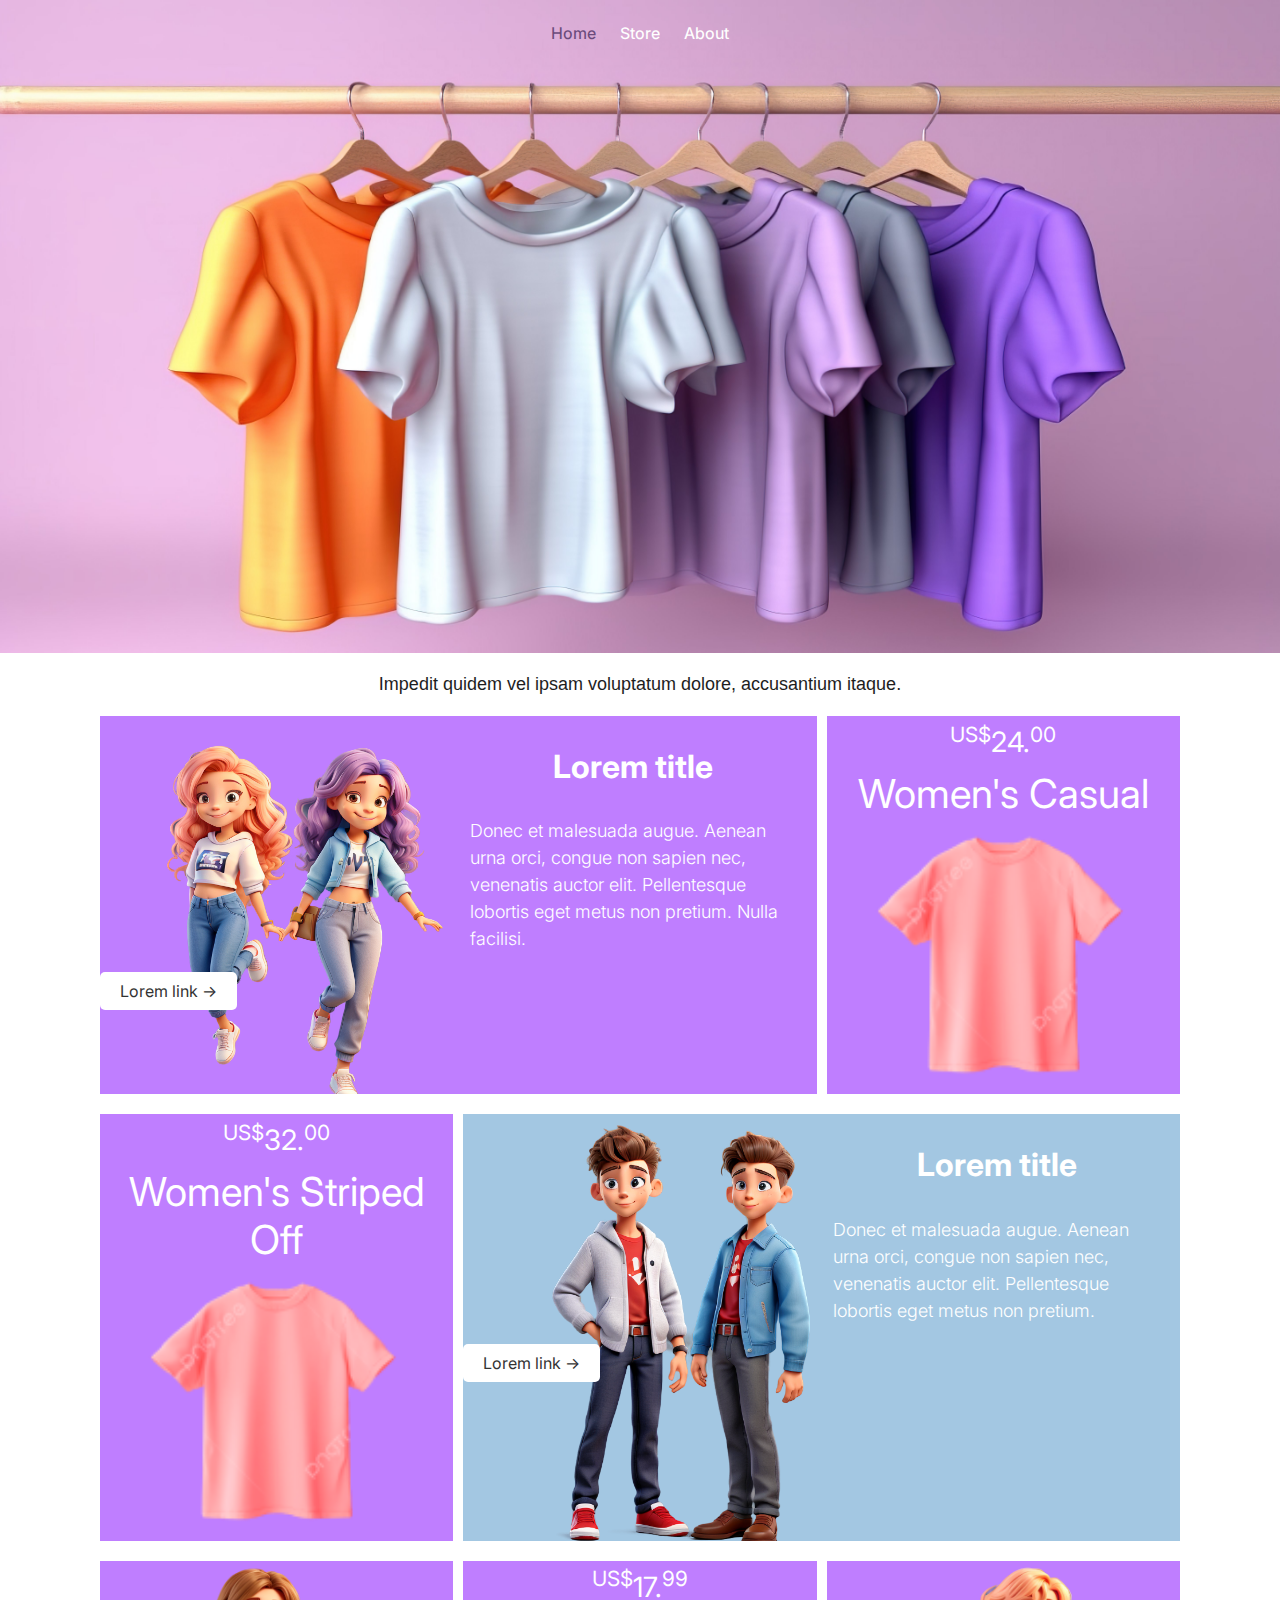
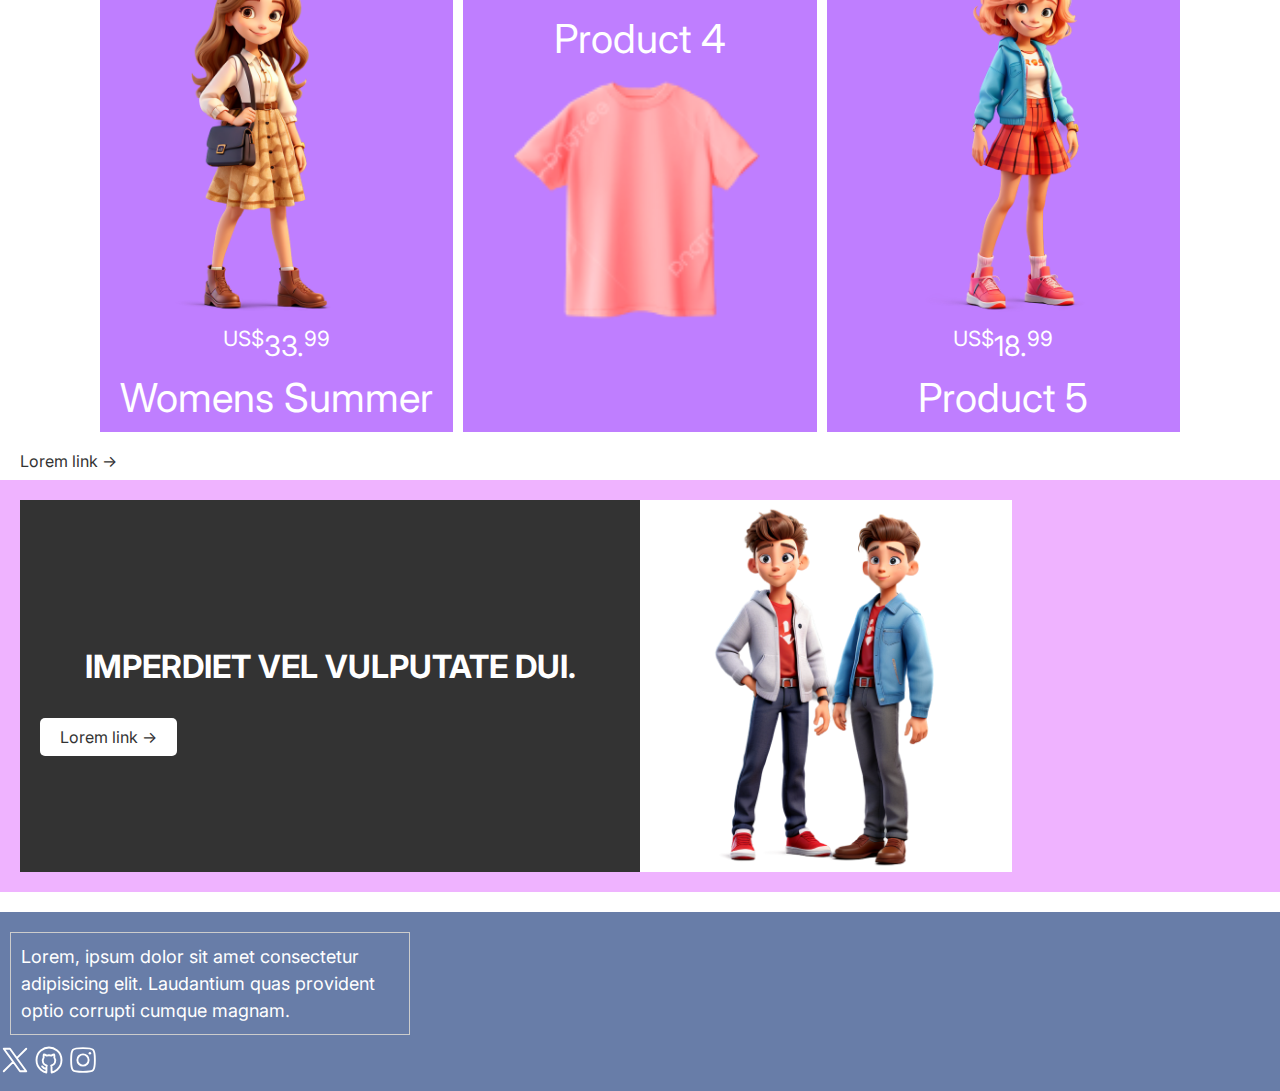
<file: index.html>
<!DOCTYPE html>
<html lang="en">
  <head>
    <meta charset="UTF-8" />
    <meta name="viewport" content="width=device-width, initial-scale=1.0" />
    
    <!-- Google Fonts preconnect and stylesheet -->
    <link rel="preconnect" href="https://fonts.googleapis.com" />
    <link rel="preconnect" href="https://fonts.gstatic.com" crossorigin />
    <link
      href="https://fonts.googleapis.com/css2?family=Inter:wght@100..900&display=swap"
      rel="stylesheet"
    />

    <!-- CSS normalization for consistent styling across browsers -->
    <link
      rel="preload"
      href="/css/normalize.css"
      as="style"
      onload="this.onload=null;this.rel='stylesheet'"
    />
    <noscript><link rel="stylesheet" href="/css/normalize.css" /></noscript>
    
    <!-- Main stylesheet -->
    <link
      rel="preload"
      href="/css/index.css"
      as="style"
      onload="this.onload=null;this.rel='stylesheet'"
    />
    <noscript><link rel="stylesheet" href="/css/index.css" /></noscript>
    
    <title>Frontend Store</title>
  </head>
  <body>
    <!-- Hero section -->
    <section class="section__hero">
      <header class="header">
        <!-- Header logo (commented out) -->
        <!--
        <a href="index.html">
          <img src="/img/logo-rottioris.png" class="header__logo" alt="rottioris" />
        </a>-->
        
        <!-- Navigation menu -->
        <nav class="header__nav">
          <a class="nav__a nav__a--c" href="#">Home</a>
          <a class="nav__a" href="#">Store</a>
          <a class="nav__a" href="/about.html">About</a>
        </nav>
      </header>
    </section>
    <!-- End of hero section -->

    <main>
      <!-- Main introductory paragraph -->
      <p class="main__p">
        Impedit quidem vel ipsam voluptatum dolore, accusantium itaque.
      </p>

      <!-- Products grid -->
      <div class="grid">
        <!-- Product 1 -->
        <div class="product">
          <a href="/store.html">
            <div class="product__inf">
              <p class="product__price"><sup>US$</sup>24.<sup>00</sup></p>
              <p class="product__name">Women's Casual</p>
            </div>
            <img class="product__img" src="/img/clothes" alt="img1" />
          </a>
        </div>
        
        <!-- Product 2 -->
        <div class="product">
          <a href="/store.html">
            <div class="product__inf">
              <p class="product__price"><sup>US$</sup>32.<sup>00</sup></p>
              <p class="product__name">Women's Striped Off</p>
            </div>
            <img class="product__img" src="/img/clothes" alt="img2" />
          </a>
        </div>
        
        <!-- Product 3 -->
        <div class="product">
          <a href="/store.html">
            <img class="product__img" src="/img/Characters/char_2.png" alt="img3" />
            <div class="product__inf">
              <p class="product__price"><sup>US$</sup>33.<sup>99</sup></p>
              <p class="product__name">Womens Summer</p>
            </div>
          </a>
        </div>
        
        <!-- Product 4 -->
        <div class="product">
          <a href="/store.html">
            <div class="product__inf">
              <p class="product__price"><sup>US$</sup>17.<sup>99</sup></p>
              <p class="product__name">Product 4</p>
              <img class="product__img" src="/img/clothes" alt="img4" />
            </div>
          </a>
        </div>
        
        <!-- Product 5 -->
        <div class="product">
          <a href="/store.html">
            <img class="product__img" src="/img/Characters/char_19.png" alt="img5" />
            <div class="product__inf">
              <p class="product__price"><sup>US$</sup>18.<sup>99</sup></p>
              <p class="product__name">Product 5</p>
            </div>
          </a>
        </div>

        <!-- Graphic section 1 -->
        <div class="graphic graphic--chr1">
          <h2 class="product__title">Lorem title</h2>
          <p class="product__p">
            Donec et malesuada augue. Aenean urna orci, congue non sapien nec, venenatis auctor elit. Pellentesque lobortis eget metus non pretium. Nulla facilisi.
          </p>
          <input class="form__submit" type="submit" value="Lorem link ->" />
        </div>

        <!-- Graphic section 2 -->
        <div class="graphic graphic--chr2">
          <h2 class="product__title">Lorem title</h2>
          <p class="product__p">
            Donec et malesuada augue. Aenean urna orci, congue non sapien nec, venenatis auctor elit. Pellentesque lobortis eget metus non pretium.
          </p>
          <input class="form__submit" type="submit" value="Lorem link ->" />
        </div>
      </div>
    </main>

    <!-- Additional submit button -->
    <input class="form__submit" type="submit" value="Lorem link ->" />
    
<!-- Additional section -->
<section class="section">
  <div class="section__grid">
    <div class="section__cont">
      <h2>Imperdiet vel vulputate dui.</h2>
      <input class="form__submit" type="submit" value="Lorem link ->" />
    </div>
    <div class="section__div">
      <img src="./img/Characters/Two_Char3.png" class="section__img" alt="Two Characters" />
      <p class="section__p"></p>
    </div>
  </div>
</section>

    <!-- Footer -->
    <footer class="footer">
      <p class="footer__p">
        Lorem, ipsum dolor sit amet consectetur adipisicing elit. Laudantium
        quas provident optio corrupti cumque magnam.
      </p>
      <a class="footer__icon" href="#">
        <img
          class="footer__svg"
          src="./img/Icons/twitter-stroke-rounded.svg"
          alt="Twitter"
        />
      </a>
      <a class="footer__icon" href="#">
        <img
          class="footer__svg"
          src="./img/Icons/github-01-stroke-rounded.svg"
          alt="GitHub"
        />
      </a>
      <a class="footer__icon" href="#">
        <img
          class="footer__svg"
          src="./img/Icons/instagram-stroke-rounded.svg"
          alt="Instagram"
        />
      </a>
    </footer>
    <!-- End of footer -->
  </body>
</html>
</file>
<file: css/index.css>
:root {
  /* Colors */
  --bg-color: #ffffff;
  --bg-footer: #687da8;
  --bg-nav: #b98fb3;

  /* Panels #1 */
  --bg-p-x1: #bf7eff;
  --bg-p-x2: #febf8b;
  --bg-p-x3: #dfacd5;
  --bg-p-x4: #cbe7ee;
  --bg-p-x5: #e4c8ff;
  --bg-p-x6: #ff7e7e;
  --bg-p-x7: #a3c7e2;

  /* Panels #2 */
  --bg-big-p-x1: #f1c2ec;
  --bg-big-p-xx2: #1e1e1e;

  /* Panels #3 */
  --bg-p-end-x1: #e8fbff;
  --bg-p-end-x2: #ffecfd;

  /* Buttons/Hovers */
  --button-color-x1: #000;
  --button-h-color-x1: #fff;
  --button-color-x2: #fff;
  --button-h-color-x2: #000;
  --text-color-button: #fff;
  --text-color-button: #000;

  --text-color-x1: #fff;
  --texct-color-x2: #000;
  --text-color-x3: #6b4b7c;

  /* Fonts */
  --p-font: "Inter", sans-serif;
}

/* Global Styles */

/* Apply a natural box layout model to all elements, with font-size adjusted to 62.5% for rem-to-px conversion */
html {
  box-sizing: border-box;
  font-size: 62.5%;
  font-family: "Inter", sans-serif;
}
*,
*:before,
*:after {
  box-sizing: inherit;
}

/* Body Style */
body {
  font-size: 1.6rem; /* 1 rem = 10px */
  background-color: var(--bg-color);
  line-height: 1.5;
}

/* Paragraph Style */
p {
  font-size: 1.8rem;
  font-family: Arial, Helvetica, sans-serif;
  color: var(--bg-color);
}

/* Anchor Tag Style */
a {
  text-decoration: none;
}

/* Image Style */
img {
  width: 100%;
}

/* Container Class */
.container {
  max-width: 120rem;
  margin: 0 auto;
}

/* Heading Styles */
h1,
h2,
h3 {
  text-align: center;
  color: var(--bg-color);
  font-family: var(--p-font);
}
h1 {
  font-size: 4rem;
}
h2 {
  font-size: 3.2rem;
}
h3 {
  font-size: 2.4rem;
}

/* Header */
.header {
  display: flex;
  justify-content: space-between;
  align-items: center;
  padding: 1px 20px;
}

/* Header Navigation */
.header__nav {
  padding-top: 20px;
  flex-grow: 1;
  text-align: center;
}

.header__nav a {
  text-decoration: none;
  color: var(--text-color-x1);
  padding: 0 10px;
  font-weight: 450;
}

.header__nav .nav__a--c,
.header__nav .nav__a:hover {
  color: var(--text-color-x3);
}

/* Hero Section */
.section__hero {
  background-image: url(/img/hero_.jpg);
  background-repeat: no-repeat;
  background-size: cover;
  background-position: center;
  position: relative;
  height: 653px;
  overflow: hidden;
}

/* Main Paragraph Style */
.main__p {
  color: var(--bg-big-p-xx2);
  text-align: center;
}

/* Grid Layout */
.grid {
  display: grid;
  grid-template-columns: repeat(2, 1fr);
  column-gap: 1rem;
  row-gap: 2rem;
}

@media (min-width: 768px) {
  .grid {
    margin: 1rem 10rem;
    grid-template-columns: repeat(3, 1fr);
  }
}

/* Product Styles */
.product {
  background-color: var(--bg-p-x1);
}
.product__img {
  width: 100%;
}

.product__price {
  font-size: 2.8rem;
  color: var(--text-color-x1);
}
.product__name {
  font-size: 4rem;
  font-weight: 400;
}

.product__name,
.product__price {
  font-family: var(--p-font);
  margin: 1rem 0;
  text-align: center;
  line-height: 1.2;
}

.product__title {
  font-family: "Inter", sans-serif;
  font-weight: bold;
  padding-left: 350px;
}

.form__submit {
  border: none; /* Quitar el borde */
  border-radius: 5px; /* Contorno redondeado, ajusta el valor según lo necesario */
  padding: 10px 20px; /* Ajustar el relleno para mejor apariencia */
  color: rgb(0, 0, 0); /* Cambiar el color del texto si es necesario */
  cursor: pointer; /* Cambiar el cursor al pasar sobre el botón */
  margin-left: 400px;
}

.product__p {
  font-family: "Inter", sans-serif;
  font-weight: 300;
  margin: 20px; /* Margen alrededor del contenedor */
  padding-left: 350px; /* Espacio dentro del contenedor */
  text-align: left; /* Alineación del texto */
}

/* Graphic Styles */
.graphic {
  min-height: 30rem;
  background-repeat: no-repeat;
  background-size: cover;
  grid-column: 1/ 3;
}

.graphic--chr1 {
  grid-row: 1 / 2;
  background-color: var(--bg-p-x1);
  background-image: url(../img/Characters/Two_Char5.png);
  background-size: 40rem 40rem;
}

.graphic--chr2 {
  background-color: var(--bg-p-x7);
  background-image: url(../img/Characters/Two_Char3.png);
  grid-row: 3 / 4;
  background-size: 44rem 44rem;
}

@media (min-width: 768px) {
  .graphic--chr2 {
    grid-row: 2 / 3;
    grid-column: 2 / 4;
  }
}

/* Footer */
.footer {
  background-color: var(--bg-footer);
  padding: 1rem 0;
  margin-top: 2rem;
}

.footer__p {
  font-family: var(--p-font);
  text-align: left;
  word-wrap: break-word;
  overflow-wrap: break-word;
  padding: 10px;
  width: 400px;
  margin: 10px;
  border: 1px solid #ccc;
}

.footer__svg {
  max-width: 30px;
}

/* Section Grid */

.section__cont h2 {
  text-transform: uppercase;
}

.section__cont {
  background-color: var(--bg-color);
}

/* Store Navigation */
.header__nav_store {
  padding-top: 10px;
  padding-bottom: 10px;
  flex-grow: 1;
  text-align: center;
}

.header__nav_store a {
  text-decoration: none;
  color: var(--text-color-x1);
  padding: 0 10px;
  font-weight: 450;
}

.header__nav_store .nav__a--c2,
.header__nav_store .nav__a1:hover {
  color: var(--text-color-x3);
}

/*section*/

.section {
  background-color: #efb3ff; /* Color de fondo para el contenedor principal */
  padding: 20px;
}

.section__grid {
  display: grid;
  grid-template-columns: 1fr 1fr; /* Dos columnas iguales */
}

.section__cont {
  background-color: #333;
  color: white;
  padding: 20px;
  text-align: left;
  align-content: center;
}

.form__submit {
  border: none; /* Quitar el borde */
  border-radius: 5px; /* Contorno redondeado */
  padding: 10px 20px; /* Ajustar el relleno */
  background-color: #fff; /* Cambiar el color de fondo */
  color: #333; /* Cambiar el color del texto */
  cursor: pointer; /* Cambiar el cursor al pasar sobre el botón */
  margin-left: 0px; /* Ajuste de margen */
}

.section__div {
  display: flex;
  align-items: center;
}

.section__img {
  max-width: 60%;
  background-color: white;
}


/* Start of store section */
/* Start of about section */
</file>
